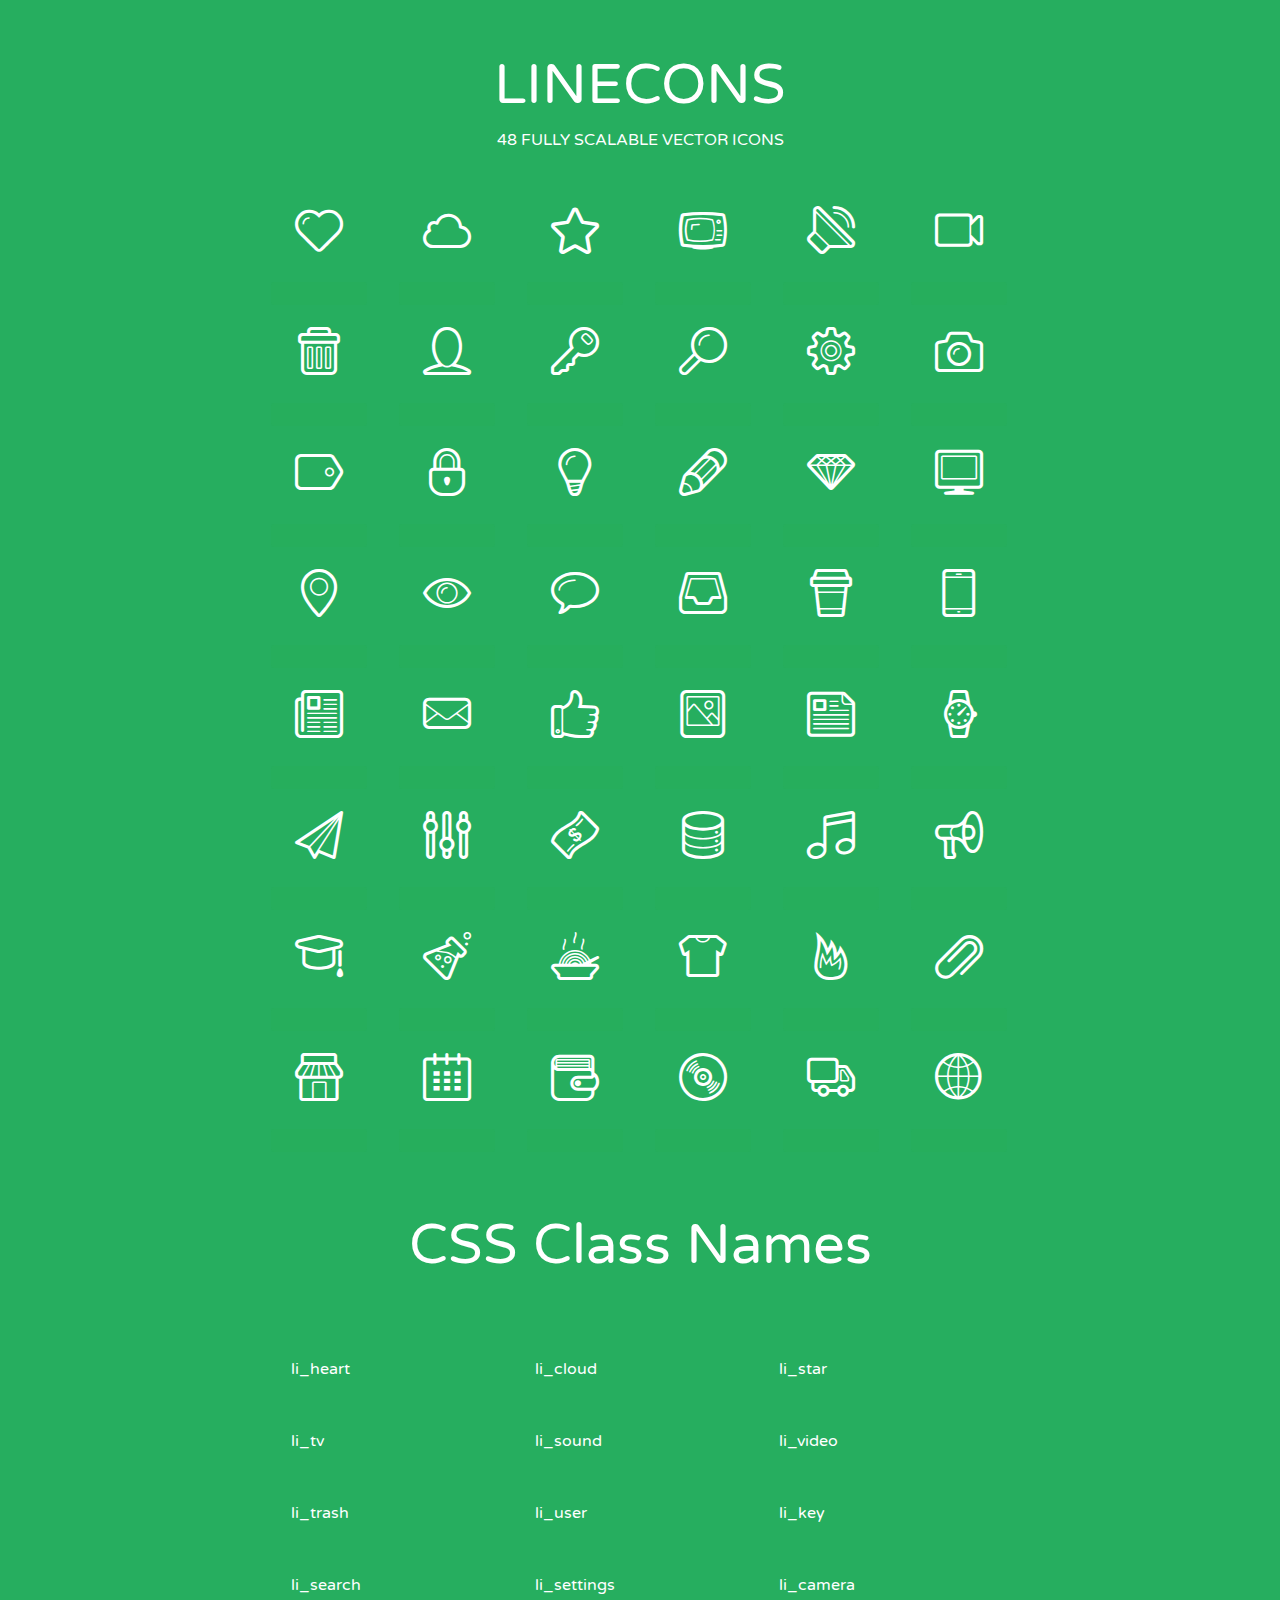
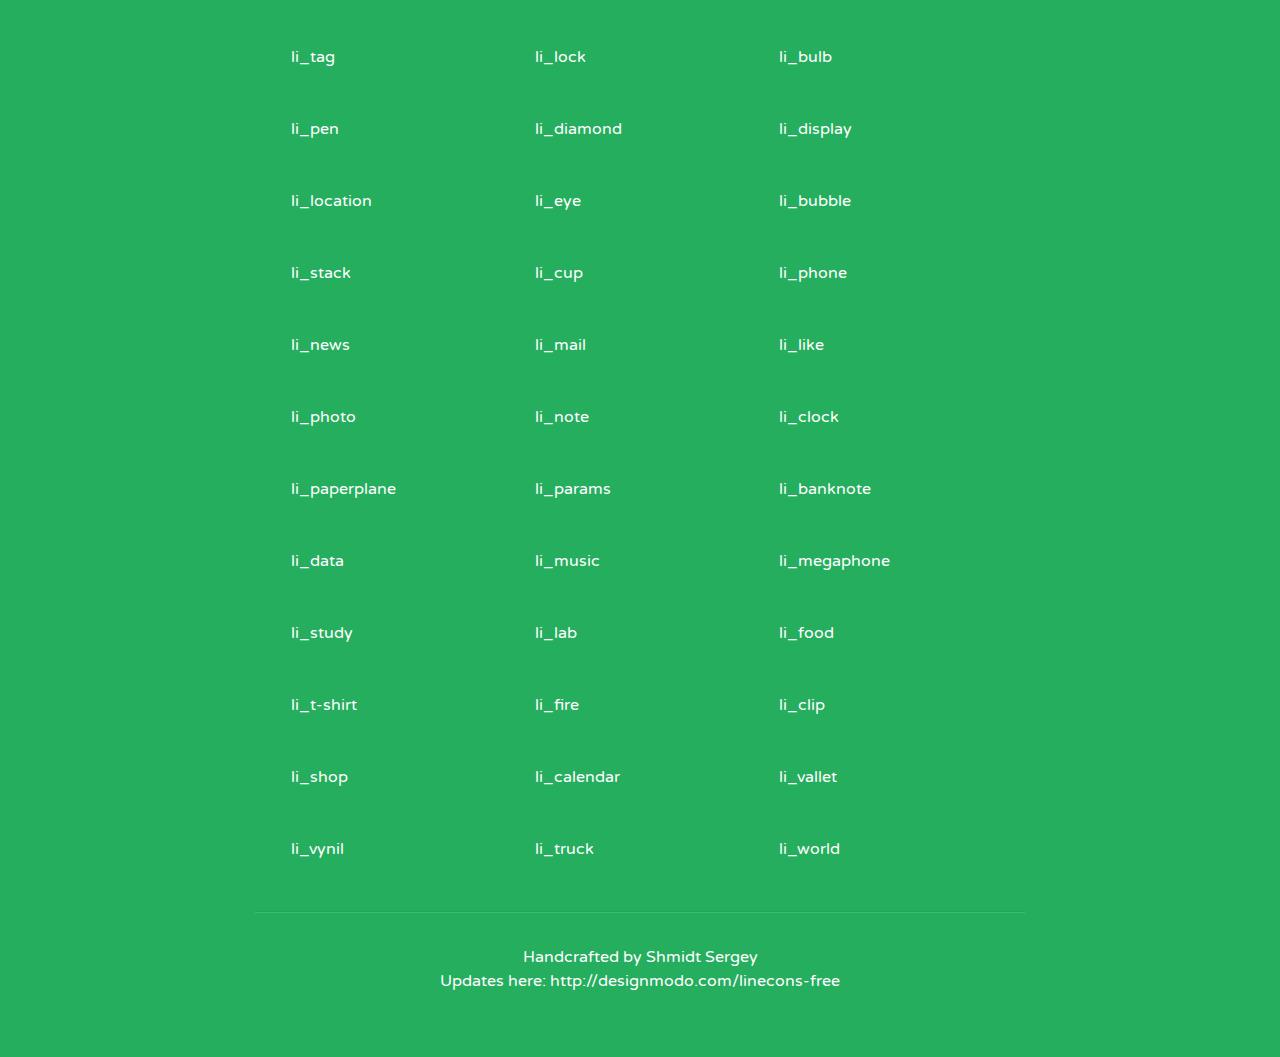
<file: css/fonts/linecons/index.html>
<!doctype html>
<html>
<head>
<title>LINECONS - 48 Fully Scalable Vector Icons</title>
<link rel="stylesheet" href="style.css" />
<link href='http://fonts.googleapis.com/css?family=Varela+Round' rel='stylesheet' type='text/css'>
<!--[if lte IE 7]><script src="lte-ie7.js"></script><![endif]-->

<!-- 

Thanks http://icomoon.io/app/ for amazing service!

-->


<style>
	section, header, footer {display: block;}
	body {
		font-family: 'Varela Round', sans-serif;
		color: #333333;
		line-height: 1.5;
		font-size: 16px;
		background:#26ae5f;
		color:white;
		-moz-text-shadow: 0 1px 1px rgba(0, 0, 0, 0.21);
		-webkit-text-shadow: 0 1px 1px rgba(0, 0, 0, 0.21);
	}
	* {
		-moz-box-sizing: border-box;
		-webkit-box-sizing: border-box;
		box-sizing: border-box;
		margin: 0;
		padding: 0;
	}
	.glyph {
		float: left;
		text-align: center;
		padding: .5em;
		margin: 0 .5em;
		width: 7em;
		border-radius: .375em;
		top:0;
		position:relative;
		-webkit-transition:0.2s ease-in;
		-o-transition:0.2s ease-in;
		-moz-transition:0.2s ease-in;
		-ie-transition:0.2s ease-in;
		transition:0.2s ease-in;
	}
	.glyph input {
		width: 100%;
		text-align: center;
		font-family: consolas, monospace;
		border-radius:3px;
		border:none;
		padding:4px;
		background:#26AE5C;
		color:#26AE5C;
		-webkit-transition:0.2s ease-in;
		-o-transition:0.2s ease-in;
		-moz-transition:0.2s ease-in;
		-ie-transition:0.2s ease-in;
		transition:0.2s ease-in;
	}
	.glyph:hover input {
		background:#26ae5f;
		padding:4px;
		color:#ffffff;
	}
	.glyph:hover {
		-webkit-transition: all 0.5s ease-out;
		background:#222821;
		color:#fff;
		text-shadow: none;
		-moz-text-shadow: none;
		-webkit-text-shadow: none;
		top:-5px;
		position:relative;
	}
	.glyph input, .mtm {
		margin-top: .75em;
	}
	.w-main {
		width: 770px;
		text-align:center;
	}
	.centered {
		margin-left: auto;
		margin-right: auto;
	}
	.fs1 {
		font-size: 3em;
	}
	header {
		margin: 2em 0;
		padding-bottom: .5em;
	}
	header h1 {
		font-size: 3.5em;
		font-weight: normal;
	}
	.clearfix:before, .clearfix:after { content: ""; display: table; }
	.clearfix:after, .clear { clear: both; }
	footer {
		margin: 2em 0;
		padding: 2em 0;
		border-top: 1px solid rgb(60, 189, 114);
		box-shadow: 0 -1px rgb(33, 165, 89);
	}
	a, a:visited {
		color: #ffffff; text-decoration:none;
	}
	a:hover, a:focus {color: #222821; text-decoration:none;}
	.box1 {
		display: inline-block;
		width: 14em;
		padding: .25em .5em;
		margin: .5em 1em .5em 0;
		text-align:left;
		
	}
	.box1 span { 
		font-size:2em;
		position: relative;
		top: 0.25em;
		margin-right: 0.1em;
	}
</style>
</head>
<body>
	<div class="w-main centered">
	<section class="mtm clearfix" id="glyphs">
	<header>
		<h1>LINECONS</h1>
		<p>48 FULLY SCALABLE VECTOR ICONS</p>
	</header>
	<div class="glyph">
		<div class="fs1" aria-hidden="true" data-icon="&#xe000;"></div>
		<input type="text" readonly="readonly" value="&amp;#xe000;" />
	</div>
	<div class="glyph">
		<div class="fs1" aria-hidden="true" data-icon="&#xe001;"></div>
		<input type="text" readonly="readonly" value="&amp;#xe001;" />
	</div>
	<div class="glyph">
		<div class="fs1" aria-hidden="true" data-icon="&#xe002;"></div>
		<input type="text" readonly="readonly" value="&amp;#xe002;" />
	</div>
	<div class="glyph">
		<div class="fs1" aria-hidden="true" data-icon="&#xe003;"></div>
		<input type="text" readonly="readonly" value="&amp;#xe003;" />
	</div>
	<div class="glyph">
		<div class="fs1" aria-hidden="true" data-icon="&#xe004;"></div>
		<input type="text" readonly="readonly" value="&amp;#xe004;" />
	</div>
	<div class="glyph">
		<div class="fs1" aria-hidden="true" data-icon="&#xe005;"></div>
		<input type="text" readonly="readonly" value="&amp;#xe005;" />
	</div>
	<div class="glyph">
		<div class="fs1" aria-hidden="true" data-icon="&#xe006;"></div>
		<input type="text" readonly="readonly" value="&amp;#xe006;" />
	</div>
	<div class="glyph">
		<div class="fs1" aria-hidden="true" data-icon="&#xe007;"></div>
		<input type="text" readonly="readonly" value="&amp;#xe007;" />
	</div>
	<div class="glyph">
		<div class="fs1" aria-hidden="true" data-icon="&#xe008;"></div>
		<input type="text" readonly="readonly" value="&amp;#xe008;" />
	</div>
	<div class="glyph">
		<div class="fs1" aria-hidden="true" data-icon="&#xe009;"></div>
		<input type="text" readonly="readonly" value="&amp;#xe009;" />
	</div>
	<div class="glyph">
		<div class="fs1" aria-hidden="true" data-icon="&#xe00a;"></div>
		<input type="text" readonly="readonly" value="&amp;#xe00a;" />
	</div>
	<div class="glyph">
		<div class="fs1" aria-hidden="true" data-icon="&#xe00b;"></div>
		<input type="text" readonly="readonly" value="&amp;#xe00b;" />
	</div>
	<div class="glyph">
		<div class="fs1" aria-hidden="true" data-icon="&#xe00c;"></div>
		<input type="text" readonly="readonly" value="&amp;#xe00c;" />
	</div>
	<div class="glyph">
		<div class="fs1" aria-hidden="true" data-icon="&#xe00d;"></div>
		<input type="text" readonly="readonly" value="&amp;#xe00d;" />
	</div>
	<div class="glyph">
		<div class="fs1" aria-hidden="true" data-icon="&#xe00e;"></div>
		<input type="text" readonly="readonly" value="&amp;#xe00e;" />
	</div>
	<div class="glyph">
		<div class="fs1" aria-hidden="true" data-icon="&#xe00f;"></div>
		<input type="text" readonly="readonly" value="&amp;#xe00f;" />
	</div>
	<div class="glyph">
		<div class="fs1" aria-hidden="true" data-icon="&#xe010;"></div>
		<input type="text" readonly="readonly" value="&amp;#xe010;" />
	</div>
	<div class="glyph">
		<div class="fs1" aria-hidden="true" data-icon="&#xe011;"></div>
		<input type="text" readonly="readonly" value="&amp;#xe011;" />
	</div>
	<div class="glyph">
		<div class="fs1" aria-hidden="true" data-icon="&#xe012;"></div>
		<input type="text" readonly="readonly" value="&amp;#xe012;" />
	</div>
	<div class="glyph">
		<div class="fs1" aria-hidden="true" data-icon="&#xe013;"></div>
		<input type="text" readonly="readonly" value="&amp;#xe013;" />
	</div>
	<div class="glyph">
		<div class="fs1" aria-hidden="true" data-icon="&#xe014;"></div>
		<input type="text" readonly="readonly" value="&amp;#xe014;" />
	</div>
	<div class="glyph">
		<div class="fs1" aria-hidden="true" data-icon="&#xe015;"></div>
		<input type="text" readonly="readonly" value="&amp;#xe015;" />
	</div>
	<div class="glyph">
		<div class="fs1" aria-hidden="true" data-icon="&#xe016;"></div>
		<input type="text" readonly="readonly" value="&amp;#xe016;" />
	</div>
	<div class="glyph">
		<div class="fs1" aria-hidden="true" data-icon="&#xe017;"></div>
		<input type="text" readonly="readonly" value="&amp;#xe017;" />
	</div>
	<div class="glyph">
		<div class="fs1" aria-hidden="true" data-icon="&#xe018;"></div>
		<input type="text" readonly="readonly" value="&amp;#xe018;" />
	</div>
	<div class="glyph">
		<div class="fs1" aria-hidden="true" data-icon="&#xe019;"></div>
		<input type="text" readonly="readonly" value="&amp;#xe019;" />
	</div>
	<div class="glyph">
		<div class="fs1" aria-hidden="true" data-icon="&#xe01a;"></div>
		<input type="text" readonly="readonly" value="&amp;#xe01a;" />
	</div>
	<div class="glyph">
		<div class="fs1" aria-hidden="true" data-icon="&#xe01b;"></div>
		<input type="text" readonly="readonly" value="&amp;#xe01b;" />
	</div>
	<div class="glyph">
		<div class="fs1" aria-hidden="true" data-icon="&#xe01c;"></div>
		<input type="text" readonly="readonly" value="&amp;#xe01c;" />
	</div>
	<div class="glyph">
		<div class="fs1" aria-hidden="true" data-icon="&#xe01d;"></div>
		<input type="text" readonly="readonly" value="&amp;#xe01d;" />
	</div>
	<div class="glyph">
		<div class="fs1" aria-hidden="true" data-icon="&#xe01e;"></div>
		<input type="text" readonly="readonly" value="&amp;#xe01e;" />
	</div>
	<div class="glyph">
		<div class="fs1" aria-hidden="true" data-icon="&#xe01f;"></div>
		<input type="text" readonly="readonly" value="&amp;#xe01f;" />
	</div>
	<div class="glyph">
		<div class="fs1" aria-hidden="true" data-icon="&#xe020;"></div>
		<input type="text" readonly="readonly" value="&amp;#xe020;" />
	</div>
	<div class="glyph">
		<div class="fs1" aria-hidden="true" data-icon="&#xe021;"></div>
		<input type="text" readonly="readonly" value="&amp;#xe021;" />
	</div>
	<div class="glyph">
		<div class="fs1" aria-hidden="true" data-icon="&#xe022;"></div>
		<input type="text" readonly="readonly" value="&amp;#xe022;" />
	</div>
	<div class="glyph">
		<div class="fs1" aria-hidden="true" data-icon="&#xe023;"></div>
		<input type="text" readonly="readonly" value="&amp;#xe023;" />
	</div>
	<div class="glyph">
		<div class="fs1" aria-hidden="true" data-icon="&#xe024;"></div>
		<input type="text" readonly="readonly" value="&amp;#xe024;" />
	</div>
	<div class="glyph">
		<div class="fs1" aria-hidden="true" data-icon="&#xe025;"></div>
		<input type="text" readonly="readonly" value="&amp;#xe025;" />
	</div>
	<div class="glyph">
		<div class="fs1" aria-hidden="true" data-icon="&#xe026;"></div>
		<input type="text" readonly="readonly" value="&amp;#xe026;" />
	</div>
	<div class="glyph">
		<div class="fs1" aria-hidden="true" data-icon="&#xe027;"></div>
		<input type="text" readonly="readonly" value="&amp;#xe027;" />
	</div>
	<div class="glyph">
		<div class="fs1" aria-hidden="true" data-icon="&#xe028;"></div>
		<input type="text" readonly="readonly" value="&amp;#xe028;" />
	</div>
	<div class="glyph">
		<div class="fs1" aria-hidden="true" data-icon="&#xe029;"></div>
		<input type="text" readonly="readonly" value="&amp;#xe029;" />
	</div>
	<div class="glyph">
		<div class="fs1" aria-hidden="true" data-icon="&#xe02a;"></div>
		<input type="text" readonly="readonly" value="&amp;#xe02a;" />
	</div>
	<div class="glyph">
		<div class="fs1" aria-hidden="true" data-icon="&#xe02b;"></div>
		<input type="text" readonly="readonly" value="&amp;#xe02b;" />
	</div>
	<div class="glyph">
		<div class="fs1" aria-hidden="true" data-icon="&#xe02c;"></div>
		<input type="text" readonly="readonly" value="&amp;#xe02c;" />
	</div>
	<div class="glyph">
		<div class="fs1" aria-hidden="true" data-icon="&#xe02d;"></div>
		<input type="text" readonly="readonly" value="&amp;#xe02d;" />
	</div>
	<div class="glyph">
		<div class="fs1" aria-hidden="true" data-icon="&#xe02e;"></div>
		<input type="text" readonly="readonly" value="&amp;#xe02e;" />
	</div>
	<div class="glyph">
		<div class="fs1" aria-hidden="true" data-icon="&#xe02f;"></div>
		<input type="text" readonly="readonly" value="&amp;#xe02f;" />
	</div>
	</section>
	<div class="clear"></div>
	<section class="mtm clearfix" id="glyphs">
	<header>
		<h1>CSS Class Names</h1>
	</header>
	<span class="box1">
		<span aria-hidden="true" class="li_heart"></span>
		&nbsp;li_heart
	</span>
	<span class="box1">
		<span aria-hidden="true" class="li_cloud"></span>
		&nbsp;li_cloud
	</span>
	<span class="box1">
		<span aria-hidden="true" class="li_star"></span>
		&nbsp;li_star
	</span>
	<span class="box1">
		<span aria-hidden="true" class="li_tv"></span>
		&nbsp;li_tv
	</span>
	<span class="box1">
		<span aria-hidden="true" class="li_sound"></span>
		&nbsp;li_sound
	</span>
	<span class="box1">
		<span aria-hidden="true" class="li_video"></span>
		&nbsp;li_video
	</span>
	<span class="box1">
		<span aria-hidden="true" class="li_trash"></span>
		&nbsp;li_trash
	</span>
	<span class="box1">
		<span aria-hidden="true" class="li_user"></span>
		&nbsp;li_user
	</span>
	<span class="box1">
		<span aria-hidden="true" class="li_key"></span>
		&nbsp;li_key
	</span>
	<span class="box1">
		<span aria-hidden="true" class="li_search"></span>
		&nbsp;li_search
	</span>
	<span class="box1">
		<span aria-hidden="true" class="li_settings"></span>
		&nbsp;li_settings
	</span>
	<span class="box1">
		<span aria-hidden="true" class="li_camera"></span>
		&nbsp;li_camera
	</span>
	<span class="box1">
		<span aria-hidden="true" class="li_tag"></span>
		&nbsp;li_tag
	</span>
	<span class="box1">
		<span aria-hidden="true" class="li_lock"></span>
		&nbsp;li_lock
	</span>
	<span class="box1">
		<span aria-hidden="true" class="li_bulb"></span>
		&nbsp;li_bulb
	</span>
	<span class="box1">
		<span aria-hidden="true" class="li_pen"></span>
		&nbsp;li_pen
	</span>
	<span class="box1">
		<span aria-hidden="true" class="li_diamond"></span>
		&nbsp;li_diamond
	</span>
	<span class="box1">
		<span aria-hidden="true" class="li_display"></span>
		&nbsp;li_display
	</span>
	<span class="box1">
		<span aria-hidden="true" class="li_location"></span>
		&nbsp;li_location
	</span>
	<span class="box1">
		<span aria-hidden="true" class="li_eye"></span>
		&nbsp;li_eye
	</span>
	<span class="box1">
		<span aria-hidden="true" class="li_bubble"></span>
		&nbsp;li_bubble
	</span>
	<span class="box1">
		<span aria-hidden="true" class="li_stack"></span>
		&nbsp;li_stack
	</span>
	<span class="box1">
		<span aria-hidden="true" class="li_cup"></span>
		&nbsp;li_cup
	</span>
	<span class="box1">
		<span aria-hidden="true" class="li_phone"></span>
		&nbsp;li_phone
	</span>
	<span class="box1">
		<span aria-hidden="true" class="li_news"></span>
		&nbsp;li_news
	</span>
	<span class="box1">
		<span aria-hidden="true" class="li_mail"></span>
		&nbsp;li_mail
	</span>
	<span class="box1">
		<span aria-hidden="true" class="li_like"></span>
		&nbsp;li_like
	</span>
	<span class="box1">
		<span aria-hidden="true" class="li_photo"></span>
		&nbsp;li_photo
	</span>
	<span class="box1">
		<span aria-hidden="true" class="li_note"></span>
		&nbsp;li_note
	</span>
	<span class="box1">
		<span aria-hidden="true" class="li_clock"></span>
		&nbsp;li_clock
	</span>
	<span class="box1">
		<span aria-hidden="true" class="li_paperplane"></span>
		&nbsp;li_paperplane
	</span>
	<span class="box1">
		<span aria-hidden="true" class="li_params"></span>
		&nbsp;li_params
	</span>
	<span class="box1">
		<span aria-hidden="true" class="li_banknote"></span>
		&nbsp;li_banknote
	</span>
	<span class="box1">
		<span aria-hidden="true" class="li_data"></span>
		&nbsp;li_data
	</span>
	<span class="box1">
		<span aria-hidden="true" class="li_music"></span>
		&nbsp;li_music
	</span>
	<span class="box1">
		<span aria-hidden="true" class="li_megaphone"></span>
		&nbsp;li_megaphone
	</span>
	<span class="box1">
		<span aria-hidden="true" class="li_study"></span>
		&nbsp;li_study
	</span>
	<span class="box1">
		<span aria-hidden="true" class="li_lab"></span>
		&nbsp;li_lab
	</span>
	<span class="box1">
		<span aria-hidden="true" class="li_food"></span>
		&nbsp;li_food
	</span>
	<span class="box1">
		<span aria-hidden="true" class="li_t-shirt"></span>
		&nbsp;li_t-shirt
	</span>
	<span class="box1">
		<span aria-hidden="true" class="li_fire"></span>
		&nbsp;li_fire
	</span>
	<span class="box1">
		<span aria-hidden="true" class="li_clip"></span>
		&nbsp;li_clip
	</span>
	<span class="box1">
		<span aria-hidden="true" class="li_shop"></span>
		&nbsp;li_shop
	</span>
	<span class="box1">
		<span aria-hidden="true" class="li_calendar"></span>
		&nbsp;li_calendar
	</span>
	<span class="box1">
		<span aria-hidden="true" class="li_vallet"></span>
		&nbsp;li_vallet
	</span>
	<span class="box1">
		<span aria-hidden="true" class="li_vynil"></span>
		&nbsp;li_vynil
	</span>
	<span class="box1">
		<span aria-hidden="true" class="li_truck"></span>
		&nbsp;li_truck
	</span>
	<span class="box1">
		<span aria-hidden="true" class="li_world"></span>
		&nbsp;li_world
	</span>
	</section>
	<footer>
		<p>Handcrafted by <a href="http://shmidt.in">Shmidt Sergey</a></p>
		<p>Updates here: <a href="http://designmodo.com/linecons-free">http://designmodo.com/linecons-free</a></p>
	</footer>
	</div>
	<script>
	document.getElementById("glyphs").addEventListener("click", function(e) {
		var target = e.target;
		if (target.tagName === "INPUT") {
			target.select();
		}
	});
	</script>
</body>
</html>
</file>
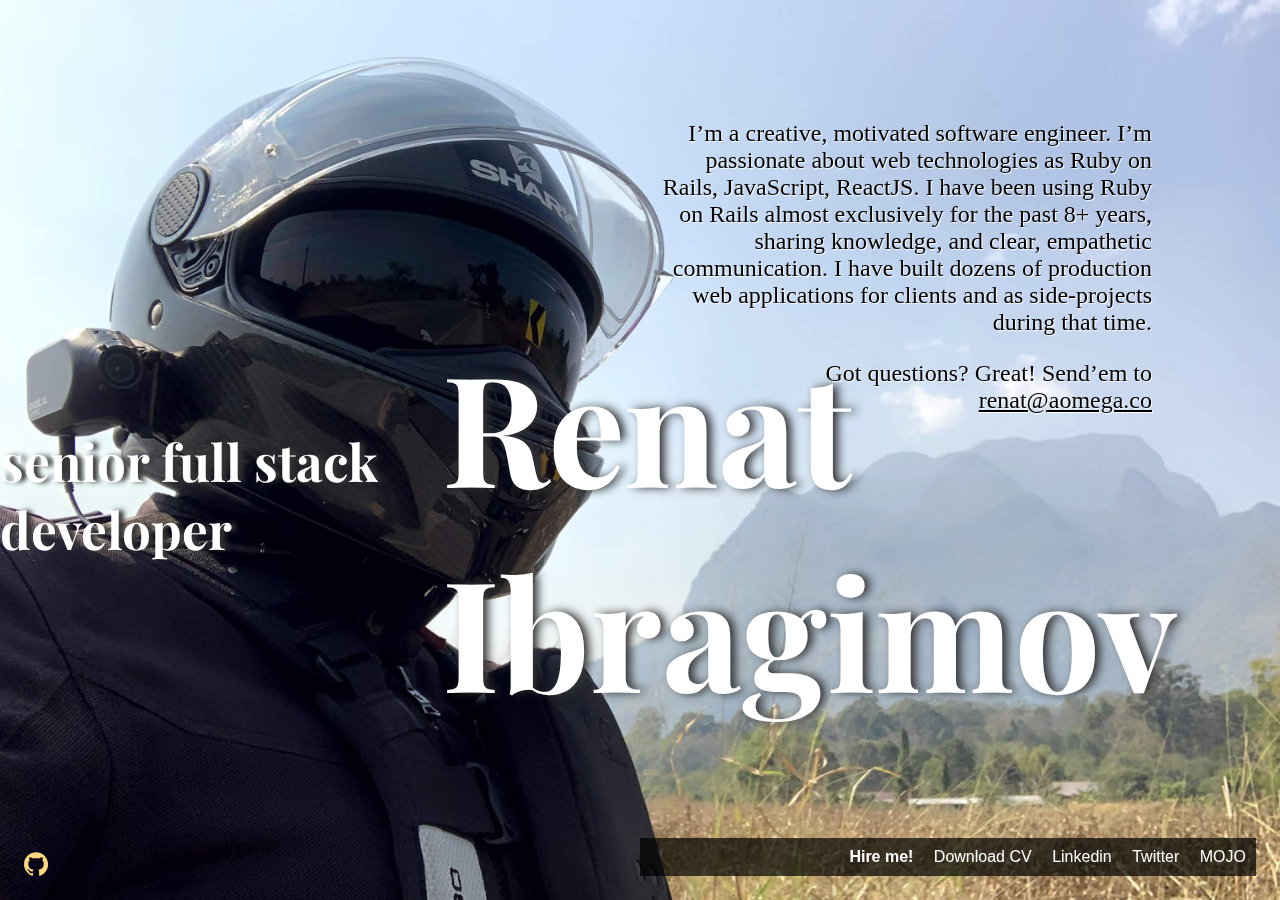
<file: _index.html>
<!DOCTYPE html>
<html lang="en" class="no-js">
	<head>
		<meta charset="UTF-8" />
		<meta name="viewport" content="width=device-width, initial-scale=1">
		<title>Renat Ibragimov - Senior Full Stack Web Developer</title>
		<meta name="description" content="Homepage of Renat Ibragimov - Senior Full Stack Developer" />
		<meta name="keywords" content="Ruby, Ruby on Rails, web, development, JavaScript, JS, React, Hooks, Context, MobX" />
		<meta name="author" content="Renat Ibragimov" />
		<link rel="shortcut icon" href="favicon.ico">
		<link href="https://fonts.googleapis.com/css?family=IM+Fell+English|Playfair+Display:900" rel="stylesheet">
		<link rel="stylesheet" type="text/css" href="css/base.css" />
		<link rel="stylesheet" type="text/css" href="css/demo1.css" />
		<script>document.documentElement.className="js";var supportsCssVars=function(){var e,t=document.createElement("style");return t.innerHTML="root: { --tmp-var: bold; }",document.head.appendChild(t),e=!!(window.CSS&&window.CSS.supports&&window.CSS.supports("font-weight","var(--tmp-var)")),t.parentNode.removeChild(t),e};supportsCssVars()||alert("Please view this demo in a modern browser that supports CSS Variables.");</script>
	</head>
	<body class="demo-1 loading">
		<svg class="hidden">
			<symbol id="icon-arrow" viewBox="0 0 24 24">
				<title>arrow</title>
				<polygon points="6.3,12.8 20.9,12.8 20.9,11.2 6.3,11.2 10.2,7.2 9,6 3.1,12 9,18 10.2,16.8 "/>
			</symbol>
			<symbol id="icon-drop" viewBox="0 0 24 24">
				<title>drop</title>
				<path d="M12,21c-3.6,0-6.6-3-6.6-6.6C5.4,11,10.8,4,11.4,3.2C11.6,3.1,11.8,3,12,3s0.4,0.1,0.6,0.3c0.6,0.8,6.1,7.8,6.1,11.2C18.6,18.1,15.6,21,12,21zM12,4.8c-1.8,2.4-5.2,7.4-5.2,9.6c0,2.9,2.3,5.2,5.2,5.2s5.2-2.3,5.2-5.2C17.2,12.2,13.8,7.3,12,4.8z"/><path d="M12,18.2c-0.4,0-0.7-0.3-0.7-0.7s0.3-0.7,0.7-0.7c1.3,0,2.4-1.1,2.4-2.4c0-0.4,0.3-0.7,0.7-0.7c0.4,0,0.7,0.3,0.7,0.7C15.8,16.5,14.1,18.2,12,18.2z"/>
			</symbol>
			<symbol id="icon-github" viewBox="0 0 32.6 31.8">
				<title>github</title>
				<path d="M16.3,0C7.3,0,0,7.3,0,16.3c0,7.2,4.7,13.3,11.1,15.5c0.8,0.1,1.1-0.4,1.1-0.8c0-0.4,0-1.4,0-2.8c-4.5,1-5.5-2.2-5.5-2.2c-0.7-1.9-1.8-2.4-1.8-2.4c-1.5-1,0.1-1,0.1-1c1.6,0.1,2.5,1.7,2.5,1.7c1.5,2.5,3.8,1.8,4.7,1.4c0.1-1.1,0.6-1.8,1-2.2c-3.6-0.4-7.4-1.8-7.4-8.1c0-1.8,0.6-3.2,1.7-4.4C7.4,10.7,6.8,9,7.7,6.8c0,0,1.4-0.4,4.5,1.7c1.3-0.4,2.7-0.5,4.1-0.5c1.4,0,2.8,0.2,4.1,0.5c3.1-2.1,4.5-1.7,4.5-1.7c0.9,2.2,0.3,3.9,0.2,4.3c1,1.1,1.7,2.6,1.7,4.4c0,6.3-3.8,7.6-7.4,8c0.6,0.5,1.1,1.5,1.1,3c0,2.2,0,3.9,0,4.5c0,0.4,0.3,0.9,1.1,0.8c6.5-2.2,11.1-8.3,11.1-15.5C32.6,7.3,25.3,0,16.3,0z"/>
			</symbol>
		</svg>
		<main>
			<div class="message">Sorry, your browser does not support clip-path on HTML elements!</div>
			<div class="content content--fixed">

				<a class="github" href="https://github.com/mpakus" title="Find me on GitHub"><svg class="icon icon--github"><use xlink:href="#icon-github"></use></svg></a>
				<nav class="demos">
					<a class="demo demo--current" href="mailto:renat@aomega.co"><span><strong>Hire me!</strong></span></a>
					<a class="demo demo--current" href="/Ibragimov%20Renat%20-%20Ruby%20developer.pdf"><span>Download CV</span></a>
					<a class="demo demo--current" href="https://linkedin.com/in/mpakus"><span>Linkedin</span></a>
					<a class="demo demo--current" href="https://twitter.com/mpak999"><span>Twitter</span></a>
					<a class="demo demo--current" href="https://mojo.im/@mpak"><span>MOJO</span></a>

				</nav>
			</div>
			<div class="content">
				<div class="glitch">
					<div class="glitch__img"></div>
					<div class="glitch__img"></div>
					<div class="glitch__img"></div>
					<div class="glitch__img"></div>
					<div class="glitch__img"></div>
					<div class="glitch__img"></div>
					<div class="glitch__img"></div>
					<div class="glitch__img"></div>
					<div class="glitch__img"></div>
					<div class="glitch__img"></div>
					<div class="glitch__img"></div>
					<div class="glitch__img"></div>
					<div class="glitch__img"></div>
					<div class="glitch__img"></div>
				</div>
				<h3 class="content__subtitle">senior full stack developer</h3>
				<h2 class="content__title">Renat Ibragimov</h2>
				<div class="content__text">
<p>I’m a creative, motivated software engineer. I’m passionate about web technologies as Ruby on Rails, JavaScript, ReactJS. I have been using Ruby on Rails almost exclusively for the past 8+ years, sharing knowledge, and clear, empathetic communication. I have built dozens of production web applications for clients and as side-projects during that time.</p>
<p>Got questions? Great! Send’em to <a href="mailto:renat@aomega.co">renat@aomega.co</a></p>
				</div>
			</div>
		</main>
		<script src="js/imagesloaded.pkgd.min.js"></script>
		<script src="js/demo.js"></script>
	</body>
</html>
</file>
<file: css/fonts/linecons/style.css>
@font-face {
	font-family: 'linecons';
	src:url('fonts/linecons.eot');
}
@font-face {
	font-family: 'linecons';
	src: url([data-uri]) format('svg'),
		 url([data-uri]) format('truetype');
	font-weight: normal;
	font-style: normal;
}

/* Use the following CSS code if you want to use data attributes for inserting your icons */
[data-icon]:before {
	font-family: 'linecons';
	content: attr(data-icon);
	speak: none;
	font-weight: normal;
	line-height: 1;
	-webkit-font-smoothing: antialiased;
}

/* Use the following CSS code if you want to have a class per icon */
[class^="linecons-"]:before, [class*=" linecons-"]:before {
	font-family: 'linecons';
	font-style: normal;
	speak: none;
	font-weight: normal;
	line-height: 1;
	-webkit-font-smoothing: antialiased;
}
.linecons-heart:before {
	content: "\e000";
}
.linecons-cloud:before {
	content: "\e001";
}
.linecons-star:before {
	content: "\e002";
}
.linecons-tv:before {
	content: "\e003";
}
.linecons-sound:before {
	content: "\e004";
}
.linecons-video:before {
	content: "\e005";
}
.linecons-trash:before {
	content: "\e006";
}
.linecons-user:before {
	content: "\e007";
}
.linecons-key:before {
	content: "\e008";
}
.linecons-search:before {
	content: "\e009";
}
.linecons-settings:before {
	content: "\e00a";
}
.linecons-camera:before {
	content: "\e00b";
}
.linecons-tag:before {
	content: "\e00c";
}
.linecons-lock:before {
	content: "\e00d";
}
.linecons-bulb:before {
	content: "\e00e";
}
.linecons-pen:before {
	content: "\e00f";
}
.linecons-diamond:before {
	content: "\e010";
}
.linecons-display:before {
	content: "\e011";
}
.linecons-location:before {
	content: "\e012";
}
.linecons-eye:before {
	content: "\e013";
}
.linecons-bubble:before {
	content: "\e014";
}
.linecons-stack:before {
	content: "\e015";
}
.linecons-cup:before {
	content: "\e016";
}
.linecons-phone:before {
	content: "\e017";
}
.linecons-news:before {
	content: "\e018";
}
.linecons-mail:before {
	content: "\e019";
}
.linecons-like:before {
	content: "\e01a";
}
.linecons-photo:before {
	content: "\e01b";
}
.linecons-note:before {
	content: "\e01c";
}
.linecons-clock:before {
	content: "\e01d";
}
.linecons-paperplane:before {
	content: "\e01e";
}
.linecons-params:before {
	content: "\e01f";
}
.linecons-banknote:before {
	content: "\e020";
}
.linecons-data:before {
	content: "\e021";
}
.linecons-music:before {
	content: "\e022";
}
.linecons-megaphone:before {
	content: "\e023";
}
.linecons-study:before {
	content: "\e024";
}
.linecons-lab:before {
	content: "\e025";
}
.linecons-food:before {
	content: "\e026";
}
.linecons-t-shirt:before {
	content: "\e027";
}
.linecons-fire:before {
	content: "\e028";
}
.linecons-clip:before {
	content: "\e029";
}
.linecons-shop:before {
	content: "\e02a";
}
.linecons-calendar:before {
	content: "\e02b";
}
.linecons-vallet:before {
	content: "\e02c";
}
.linecons-vynil:before {
	content: "\e02d";
}
.linecons-truck:before {
	content: "\e02e";
}
.linecons-world:before {
	content: "\e02f";
}
</file>
<file: css/base.css>
article,aside,details,figcaption,figure,footer,header,hgroup,main,nav,section,summary{display:block;}audio,canvas,video{display:inline-block;}audio:not([controls]){display:none;height:0;}[hidden]{display:none;}html{font-family:sans-serif;-ms-text-size-adjust:100%;-webkit-text-size-adjust:100%;}body{margin:0;}a:focus{outline:thin dotted;}a:active,a:hover{outline:0;}h1{font-size:2em;margin:0.67em 0;}abbr[title]{border-bottom:1px dotted;}b,strong{font-weight:bold;}dfn{font-style:italic;}hr{-moz-box-sizing:content-box;box-sizing:content-box;height:0;}mark{background:#ff0;color:#000;}code,kbd,pre,samp{font-family:monospace,serif;font-size:1em;}pre{white-space:pre-wrap;}q{quotes:"\201C" "\201D" "\2018" "\2019";}small{font-size:80%;}sub,sup{font-size:75%;line-height:0;position:relative;vertical-align:baseline;}sup{top:-0.5em;}sub{bottom:-0.25em;}img{border:0;}svg:not(:root){overflow:hidden;}figure{margin:0;}fieldset{border:1px solid #c0c0c0;margin:0 2px;padding:0.35em 0.625em 0.75em;}legend{border:0;padding:0;}button,input,select,textarea{font-family:inherit;font-size:100%;margin:0;}button,input{line-height:normal;}button,select{text-transform:none;}button,html input[type="button"],input[type="reset"],input[type="submit"]{-webkit-appearance:button;cursor:pointer;}button[disabled],html input[disabled]{cursor:default;}input[type="checkbox"],input[type="radio"]{box-sizing:border-box;padding:0;}input[type="search"]{-webkit-appearance:textfield;-moz-box-sizing:content-box;-webkit-box-sizing:content-box;box-sizing:content-box;}input[type="search"]::-webkit-search-cancel-button,input[type="search"]::-webkit-search-decoration{-webkit-appearance:none;}button::-moz-focus-inner,input::-moz-focus-inner{border:0;padding:0;}textarea{overflow:auto;vertical-align:top;}table{border-collapse:collapse;border-spacing:0;}
*,
*::after,
*::before {
	box-sizing: border-box;
}

html {
	background: #1d2121;
}

body {
	font-family: -apple-system, BlinkMacSystemFont, "Segoe UI", Helvetica, Arial, sans-serif;
	min-height: 100vh;
	color: #57585c;
	color: var(--color-text);
	background-color: #fff;
	background-color: var(--color-bg);
	-webkit-font-smoothing: antialiased;
	-moz-osx-font-smoothing: grayscale;
}

/* Fade effect */
.js body {
	opacity: 0;
	transition: opacity 0.3s;
}

.js body.render {
	opacity: 1;
}

/* Page Loader */
.js .loading::before {
	content: '';
	position: fixed;
	z-index: 100000;
	top: 0;
	left: 0;
	width: 100%;
	height: 100%;
	background: var(--color-bg);
}

.js .loading::after {
	content: '';
	position: fixed;
	z-index: 100000;
	top: 50%;
	left: 50%;
	width: 60px;
	height: 60px;
	margin: -30px 0 0 -30px;
	pointer-events: none;
	border-radius: 50%;
	opacity: 0.4;
	background: var(--color-link);
	animation: loaderAnim 0.7s linear infinite alternate forwards;
}

@keyframes loaderAnim {
	to {
		opacity: 1;
		transform: scale3d(0.5,0.5,1);
	}
}

a {
	text-decoration: none;
	color: var(--color-link);
	outline: none;
}

a:hover,
a:focus {
	color: var(--color-link-hover);
	outline: none;
}

.hidden {
	position: absolute;
	overflow: hidden;
	width: 0;
	height: 0;
	pointer-events: none;
}

.message {
	position: relative;
	z-index: 100;
	padding: 1.5em 1em;
	font-size: 0.85em;
	font-weight: bold;
	text-align: center;
	color: var(--color-bg);
	background: var(--color-text);
}

@supports(-webkit-clip-path: polygon(0 0, 100% 0, 100% 75%, 0 100%)) or (clip-path: polygon(0 0, 100% 0, 100% 75%, 0 100%)) {
	.message {
		display: none;
	}
}

/* Icons */
.icon {
	display: block;
	width: 1.5em;
	height: 1.5em;
	margin: 0 auto;
	fill: currentColor;
}

.icon--keyboard {
	display: none;
}

main {
	position: relative;
	width: 100%;
}

.content {
	position: relative;
	display: flex;
	justify-content: center;
	align-items: center;
	margin: 0 auto;
	min-height: 100vh;
}

.content--fixed {
	position: fixed;
	z-index: 10000;
	top: 0;
	left: 0;
	display: grid;
	align-content: space-between;
	width: 100%;
	max-width: none;
	min-height: 0;
	height: 100vh;
	padding: 1.5em;
	pointer-events: none;
	grid-template-columns: 50% 50%;
	grid-template-rows: auto auto 4em;
	grid-template-areas: 'header header'
	'... ...'
	'github demos';
}

.content--fixed a {
	pointer-events: auto;
}

.content--top {
	padding: 1.5em 2em 1.5em 1.5em;
	justify-content: flex-start;
	min-height: 0;
	position: relative;
}

/* Header */
.codrops-header {
	position: relative;
	z-index: 100;
	display: flex;
	flex-direction: row;
	align-items: flex-start;
	align-items: center;
	align-self: start;
	grid-area: header;
	justify-self: start;
}

.demo-2 .codrops-header {
	justify-self: stretch;
}

.codrops-header__title {
	font-size: 1em;
	font-weight: bold;
	margin: 0;
}

.info {
	margin: 0 0 0 1.25em;
	color: var(--color-info);
}

.github {
	display: block;
	align-self: end;
	grid-area: github;
	justify-self: start;
}

.content--top .github {
	align-self: center;
	margin: 0 1em 0 auto;
}

.demos {
	position: relative;
	padding: 10px;
	display: block;
	align-self: end;
	text-align: right;
	grid-area: demos;
	background-color: rgba(0, 0, 0, 0.7);
}

.content--top .demos {
	align-self: center;
}

.demo {
	color: #000;
	margin: 0 0 0 1em;
}

.demo:hover,
.demo:focus {
	opacity: 0.5;
}

.demo span {
	white-space: nowrap;
}

a.demo--current {
	color: var(--color-link-hover);
}

/* Top Navigation Style */
.codrops-links {
	position: relative;
	display: flex;
	justify-content: center;
	margin: 0 1em 0 0;
	text-align: center;
	white-space: nowrap;
}

.codrops-icon {
	display: inline-block;
	margin: 0.15em;
	padding: 0.25em;
}

@media screen and (max-width: 55em) {
	.message {
		display: block;
	}
	.content {
		flex-direction: column;
		height: auto;
		min-height: 0;
	}
	.content--fixed {
		position: relative;
		z-index: 1000;
		display: block;
		padding: 0.85em;
	}
	.codrops-header {
		flex-direction: column;
		align-items: center;
		align-self: center;
	}
	.codrops-header__title {
		font-weight: bold;
		padding-bottom: 0.25em;
		text-align: center;
	}
	.github {
		display: block;
		margin: 1em auto;
	}
	.content--top .github {
	    margin: 1em 0;
	}
	.codrops-links {
		margin: 0;
	}
	.demos {
		text-align: center;
	}
	.demo {
		margin: 0 0.5em;
	}
}
</file>
<file: css/demo1.css>
.demo-1 {
	--color-text: #fff;
	--color-bg: #000;
	--color-link: #f9d77e;
	--color-link-hover: #fff;
	--color-info: #efc453;
	--glitch-width: 100vw;
	--glitch-height: 100vh;
	--gap-horizontal: 10px;
	--gap-vertical: 5px;
	--time-anim: 4s;
	--delay-anim: 2s;
	--blend-mode-1: none;
	--blend-mode-2: none;
	--blend-mode-3: none;
	--blend-mode-4: none;
	--blend-mode-5: overlay;
	--blend-color-1: transparent;
	--blend-color-2: transparent;
	--blend-color-3: transparent;
	--blend-color-4: transparent;
	--blend-color-5: #af4949;
}

.imgloaded .content__title,
.imgloaded .content__subtitle,
.imgloaded .content__text {
	animation-name: glitch-anim-text;
	animation-duration: var(--time-anim);
	animation-timing-function: linear;
	animation-iteration-count: infinite;
}

.content__title {
	font-size: 12vw;
	margin: 17vh 0 0 0;
	position: relative;
	color: #FFF;
	text-shadow: #333 5px 0 10px;
	font-family: 'Playfair Display', serif;
	animation-delay: calc(var(--delay-anim) + var(--time-anim) * 0.2);	
}

.content__subtitle {
	font-size: 4vw;
	margin: 10vh 0 0 0;
	position: relative;
	text-shadow: #333 5px 0 5px;
	font-family: 'Playfair Display', serif;
	animation-delay: calc(var(--delay-anim) + var(--time-anim) * 0.2);
}

.content__text {
	font-family: 'IM Fell English', serif;
		text-shadow: #FFF 1px 1px 1px;

	color: #000;
	position: absolute;
	font-size: 1.5em;
	top: 4em;
	right: 10vw;
	max-width: 500px;
	text-align: right;
	font-weight: 400;
	animation-delay: calc(var(--delay-anim) + var(--time-anim) * 0.25);
}

.content__text a {
	color: #000;
	text-decoration: underline;
}

@media screen and (max-width: 55em) {
	.content__text {
		position: relative;
		right: auto;
		top: auto;
		font-size: 1.25em;
		padding: 0 1em;
		text-align: center;
	}
}

/* Glitch styles */
.glitch {
	position: absolute;
	top: 0;
	left: 0;
	width: var(--glitch-width);
	height: var(--glitch-height);
	overflow: hidden;
}

.glitch__img {
	position: absolute;
	top: calc(-1 * var(--gap-vertical));
	left: calc(-1 * var(--gap-horizontal));
	width: calc(100% + var(--gap-horizontal) * 2);
	height: calc(100% + var(--gap-vertical) * 2);
	background: url(../photos/mountain.jpg) no-repeat 50% 0;
	background-color: var(--blend-color-1);
	background-size: cover;
	transform: translate3d(0,0,0);
	background-blend-mode: var(--blend-mode-1);
}

.glitch__img:nth-child(n+2) {
	opacity: 0;
}

.imgloaded .glitch__img:nth-child(n+2) {
	animation-duration: var(--time-anim);
	animation-delay: var(--delay-anim);
	animation-timing-function: linear;
	animation-iteration-count: infinite;
}

.imgloaded .glitch__img:nth-child(2) {
	background-color: var(--blend-color-2);
	background-blend-mode: var(--blend-mode-2);
	animation-name: glitch-anim-1;
}

.imgloaded .glitch__img:nth-child(3) {
	background-color: var(--blend-color-3);
	background-blend-mode: var(--blend-mode-3);
	animation-name: glitch-anim-2;
}

.imgloaded .glitch__img:nth-child(4) {
	background-color: var(--blend-color-4);
	background-blend-mode: var(--blend-mode-4);
	animation-name: glitch-anim-3;
}

.imgloaded .glitch__img:nth-child(5) {
	background-color: var(--blend-color-5);
	background-blend-mode: var(--blend-mode-5);
	animation-name: glitch-anim-flash;
}

/* Animations */

@keyframes glitch-anim-1 {
	0% { 
		opacity: 1;
		transform: translate3d(var(--gap-horizontal),0,0);
		-webkit-clip-path: polygon(0 2%, 100% 2%, 100% 5%, 0 5%);
		clip-path: polygon(0 2%, 100% 2%, 100% 5%, 0 5%);
	}
	2% {
		-webkit-clip-path: polygon(0 15%, 100% 15%, 100% 15%, 0 15%);
		clip-path: polygon(0 15%, 100% 15%, 100% 15%, 0 15%);
	}
	4% {
		-webkit-clip-path: polygon(0 10%, 100% 10%, 100% 20%, 0 20%);
		clip-path: polygon(0 10%, 100% 10%, 100% 20%, 0 20%);
	}
	6% {
		-webkit-clip-path: polygon(0 1%, 100% 1%, 100% 2%, 0 2%);
		clip-path: polygon(0 1%, 100% 1%, 100% 2%, 0 2%);
	}
	8% {
		-webkit-clip-path: polygon(0 33%, 100% 33%, 100% 33%, 0 33%);
		clip-path: polygon(0 33%, 100% 33%, 100% 33%, 0 33%);
	}
	10% {
		-webkit-clip-path: polygon(0 44%, 100% 44%, 100% 44%, 0 44%);
		clip-path: polygon(0 44%, 100% 44%, 100% 44%, 0 44%);
	}
	12% {
		-webkit-clip-path: polygon(0 50%, 100% 50%, 100% 20%, 0 20%);
		clip-path: polygon(0 50%, 100% 50%, 100% 20%, 0 20%);
	}
	14% {
		-webkit-clip-path: polygon(0 70%, 100% 70%, 100% 70%, 0 70%);
		clip-path: polygon(0 70%, 100% 70%, 100% 70%, 0 70%);
	}
	16% {
		-webkit-clip-path: polygon(0 80%, 100% 80%, 100% 80%, 0 80%);
		clip-path: polygon(0 80%, 100% 80%, 100% 80%, 0 80%);
	}
	18% {
		-webkit-clip-path: polygon(0 50%, 100% 50%, 100% 55%, 0 55%);
		clip-path: polygon(0 50%, 100% 50%, 100% 55%, 0 55%);
	}
	20% {
		-webkit-clip-path: polygon(0 70%, 100% 70%, 100% 80%, 0 80%);
		clip-path: polygon(0 70%, 100% 70%, 100% 80%, 0 80%);
	}
	21.9% {
		opacity: 1;
		transform: translate3d(var(--gap-horizontal),0,0);
	}
	22%, 100% {
		opacity: 0;
		transform: translate3d(0,0,0);
		-webkit-clip-path: polygon(0 0, 0 0, 0 0, 0 0);
		clip-path: polygon(0 0, 0 0, 0 0, 0 0);
	}
}

@keyframes glitch-anim-2 {
	0% { 
		opacity: 1;
		transform: translate3d(calc(-1 * var(--gap-horizontal)),0,0);
		-webkit-clip-path: polygon(0 25%, 100% 25%, 100% 30%, 0 30%);
		clip-path: polygon(0 25%, 100% 25%, 100% 30%, 0 30%);
	}
	3% {
		-webkit-clip-path: polygon(0 3%, 100% 3%, 100% 3%, 0 3%);
		clip-path: polygon(0 3%, 100% 3%, 100% 3%, 0 3%);
	}
	5% {
		-webkit-clip-path: polygon(0 5%, 100% 5%, 100% 20%, 0 20%);
		clip-path: polygon(0 5%, 100% 5%, 100% 20%, 0 20%);
	}
	7% {
		-webkit-clip-path: polygon(0 20%, 100% 20%, 100% 20%, 0 20%);
		clip-path: polygon(0 20%, 100% 20%, 100% 20%, 0 20%);
	}
	9% {
		-webkit-clip-path: polygon(0 40%, 100% 40%, 100% 40%, 0 40%);
		clip-path: polygon(0 40%, 100% 40%, 100% 40%, 0 40%);
	}
	11% {
		-webkit-clip-path: polygon(0 52%, 100% 52%, 100% 59%, 0 59%);
		clip-path: polygon(0 52%, 100% 52%, 100% 59%, 0 59%);
	}
	13% {
		-webkit-clip-path: polygon(0 60%, 100% 60%, 100% 60%, 0 60%);
		clip-path: polygon(0 60%, 100% 60%, 100% 60%, 0 60%);
	}
	15% {
		-webkit-clip-path: polygon(0 75%, 100% 75%, 100% 75%, 0 75%);
		clip-path: polygon(0 75%, 100% 75%, 100% 75%, 0 75%);
	}
	17% {
		-webkit-clip-path: polygon(0 65%, 100% 65%, 100% 40%, 0 40%);
		clip-path: polygon(0 65%, 100% 65%, 100% 40%, 0 40%);
	}
	19% {
		-webkit-clip-path: polygon(0 45%, 100% 45%, 100% 50%, 0 50%);
		clip-path: polygon(0 45%, 100% 45%, 100% 50%, 0 50%);
	}
	20% {
		-webkit-clip-path: polygon(0 14%, 100% 14%, 100% 33%, 0 33%);
		clip-path: polygon(0 14%, 100% 14%, 100% 33%, 0 33%);
	}
	21.9% {
		opacity: 1;
		transform: translate3d(calc(-1 * var(--gap-horizontal)),0,0);
	}
	22%, 100% {
		opacity: 0;
		transform: translate3d(0,0,0);
		-webkit-clip-path: polygon(0 0, 0 0, 0 0, 0 0);
		clip-path: polygon(0 0, 0 0, 0 0, 0 0);
	}
}

@keyframes glitch-anim-3 {
	0% { 
		opacity: 1;
		transform: translate3d(0, calc(-1 * var(--gap-vertical)), 0) scale3d(-1,-1,1);
		-webkit-clip-path: polygon(0 1%, 100% 1%, 100% 3%, 0 3%);
		clip-path: polygon(0 1%, 100% 1%, 100% 3%, 0 3%);
	}
	1.5% {
		-webkit-clip-path: polygon(0 10%, 100% 10%, 100% 9%, 0 9%);
		clip-path: polygon(0 10%, 100% 10%, 100% 9%, 0 9%);
	}
	2% {
		-webkit-clip-path: polygon(0 5%, 100% 5%, 100% 6%, 0 6%);
		clip-path: polygon(0 5%, 100% 5%, 100% 6%, 0 6%);
	}
	2.5% {
		-webkit-clip-path: polygon(0 20%, 100% 20%, 100% 20%, 0 20%);
		clip-path: polygon(0 20%, 100% 20%, 100% 20%, 0 20%);
	}
	3% {
		-webkit-clip-path: polygon(0 10%, 100% 10%, 100% 10%, 0 10%);
		clip-path: polygon(0 10%, 100% 10%, 100% 10%, 0 10%);
	}
	5% {
		-webkit-clip-path: polygon(0 30%, 100% 30%, 100% 25%, 0 25%);
		clip-path: polygon(0 30%, 100% 30%, 100% 25%, 0 25%);
	}
	5.5% {
		-webkit-clip-path: polygon(0 15%, 100% 15%, 100% 16%, 0 16%);
		clip-path: polygon(0 15%, 100% 15%, 100% 16%, 0 16%);
	}
	7% {
		-webkit-clip-path: polygon(0 40%, 100% 40%, 100% 39%, 0 39%);
		clip-path: polygon(0 40%, 100% 40%, 100% 39%, 0 39%);
	}
	8% {
		-webkit-clip-path: polygon(0 20%, 100% 20%, 100% 21%, 0 21%);
		clip-path: polygon(0 20%, 100% 20%, 100% 21%, 0 21%);
	}
	9% {
		-webkit-clip-path: polygon(0 60%, 100% 60%, 100% 55%, 0 55%);
		clip-path: polygon(0 60%, 100% 60%, 100% 55%, 0 55%);
	}
	10.5% {
		-webkit-clip-path: polygon(0 30%, 100% 30%, 100% 31%, 0 31%);
		clip-path: polygon(0 30%, 100% 30%, 100% 31%, 0 31%);
	}
	11% {
		-webkit-clip-path: polygon(0 70%, 100% 70%, 100% 69%, 0 69%);
		clip-path: polygon(0 70%, 100% 70%, 100% 69%, 0 69%);
	}
	13% {
		-webkit-clip-path: polygon(0 40%, 100% 40%, 100% 41%, 0 41%);
		clip-path: polygon(0 40%, 100% 40%, 100% 41%, 0 41%);
	}
	14% {
		-webkit-clip-path: polygon(0 80%, 100% 80%, 100% 75%, 0 75%);
		clip-path: polygon(0 80%, 100% 80%, 100% 75%, 0 75%);
	}
	14.5% {
		-webkit-clip-path: polygon(0 50%, 100% 50%, 100% 51%, 0 51%);
		clip-path: polygon(0 50%, 100% 50%, 100% 51%, 0 51%);
	}
	15% {
		-webkit-clip-path: polygon(0 90%, 100% 90%, 100% 90%, 0 90%);
		clip-path: polygon(0 90%, 100% 90%, 100% 90%, 0 90%);
	}
	16% {
		-webkit-clip-path: polygon(0 60%, 100% 60%, 100% 60%, 0 60%);
		clip-path: polygon(0 60%, 100% 60%, 100% 60%, 0 60%);
	}
	18% {
		-webkit-clip-path: polygon(0 100%, 100% 100%, 100% 99%, 0 99%);
		clip-path: polygon(0 100%, 100% 100%, 100% 99%, 0 99%);
	}
	20% {
		-webkit-clip-path: polygon(0 70%, 100% 70%, 100% 71%, 0 71%);
		clip-path: polygon(0 70%, 100% 70%, 100% 71%, 0 71%);
	}
	21.9% {
		opacity: 1;
		transform: translate3d(0, calc(-1 * var(--gap-vertical)), 0) scale3d(-1,-1,1);
	}
	22%, 100% {
		opacity: 0;
		transform: translate3d(0,0,0);
		-webkit-clip-path: polygon(0 0, 0 0, 0 0, 0 0);
		clip-path: polygon(0 0, 0 0, 0 0, 0 0);
	}
}

@keyframes glitch-anim-text {
	0% { 
		transform: translate3d(calc(-1 * var(--gap-horizontal)),0,0) scale3d(-1,-1,1);
		-webkit-clip-path: polygon(0 20%, 100% 20%, 100% 21%, 0 21%);
		clip-path: polygon(0 20%, 100% 20%, 100% 21%, 0 21%);
	}
	2% {
		-webkit-clip-path: polygon(0 33%, 100% 33%, 100% 33%, 0 33%);
		clip-path: polygon(0 33%, 100% 33%, 100% 33%, 0 33%);
	}
	4% {
		-webkit-clip-path: polygon(0 44%, 100% 44%, 100% 44%, 0 44%);
		clip-path: polygon(0 44%, 100% 44%, 100% 44%, 0 44%);
	}
	5% {
		-webkit-clip-path: polygon(0 50%, 100% 50%, 100% 20%, 0 20%);
		clip-path: polygon(0 50%, 100% 50%, 100% 20%, 0 20%);
	}
	6% {
		-webkit-clip-path: polygon(0 70%, 100% 70%, 100% 70%, 0 70%);
		clip-path: polygon(0 70%, 100% 70%, 100% 70%, 0 70%);
	}
	7% {
		-webkit-clip-path: polygon(0 80%, 100% 80%, 100% 80%, 0 80%);
		clip-path: polygon(0 80%, 100% 80%, 100% 80%, 0 80%);
	}
	8% {
		-webkit-clip-path: polygon(0 50%, 100% 50%, 100% 55%, 0 55%);
		clip-path: polygon(0 50%, 100% 50%, 100% 55%, 0 55%);
	}
	9% {
		-webkit-clip-path: polygon(0 70%, 100% 70%, 100% 80%, 0 80%);
		clip-path: polygon(0 70%, 100% 70%, 100% 80%, 0 80%);
	}
	9.9% {
		transform: translate3d(calc(-1 * var(--gap-horizontal)),0,0) scale3d(-1,-1,1);
	}
	10%, 100% {
		transform: translate3d(0,0,0) scale3d(1,1,1);
		-webkit-clip-path: polygon(0 0, 100% 0, 100% 100%, 0% 100%);
		clip-path: polygon(0 0, 100% 0, 100% 100%, 0% 100%);
	}
}

/* Flash */
@keyframes glitch-anim-flash {
	0%, 5% { 
		opacity: 0.2; 
		transform: translate3d(var(--gap-horizontal), var(--gap-vertical), 0);
	}
	5.5%, 100% {
		opacity: 0;
		transform: translate3d(0, 0, 0);
	}
}
</file>
